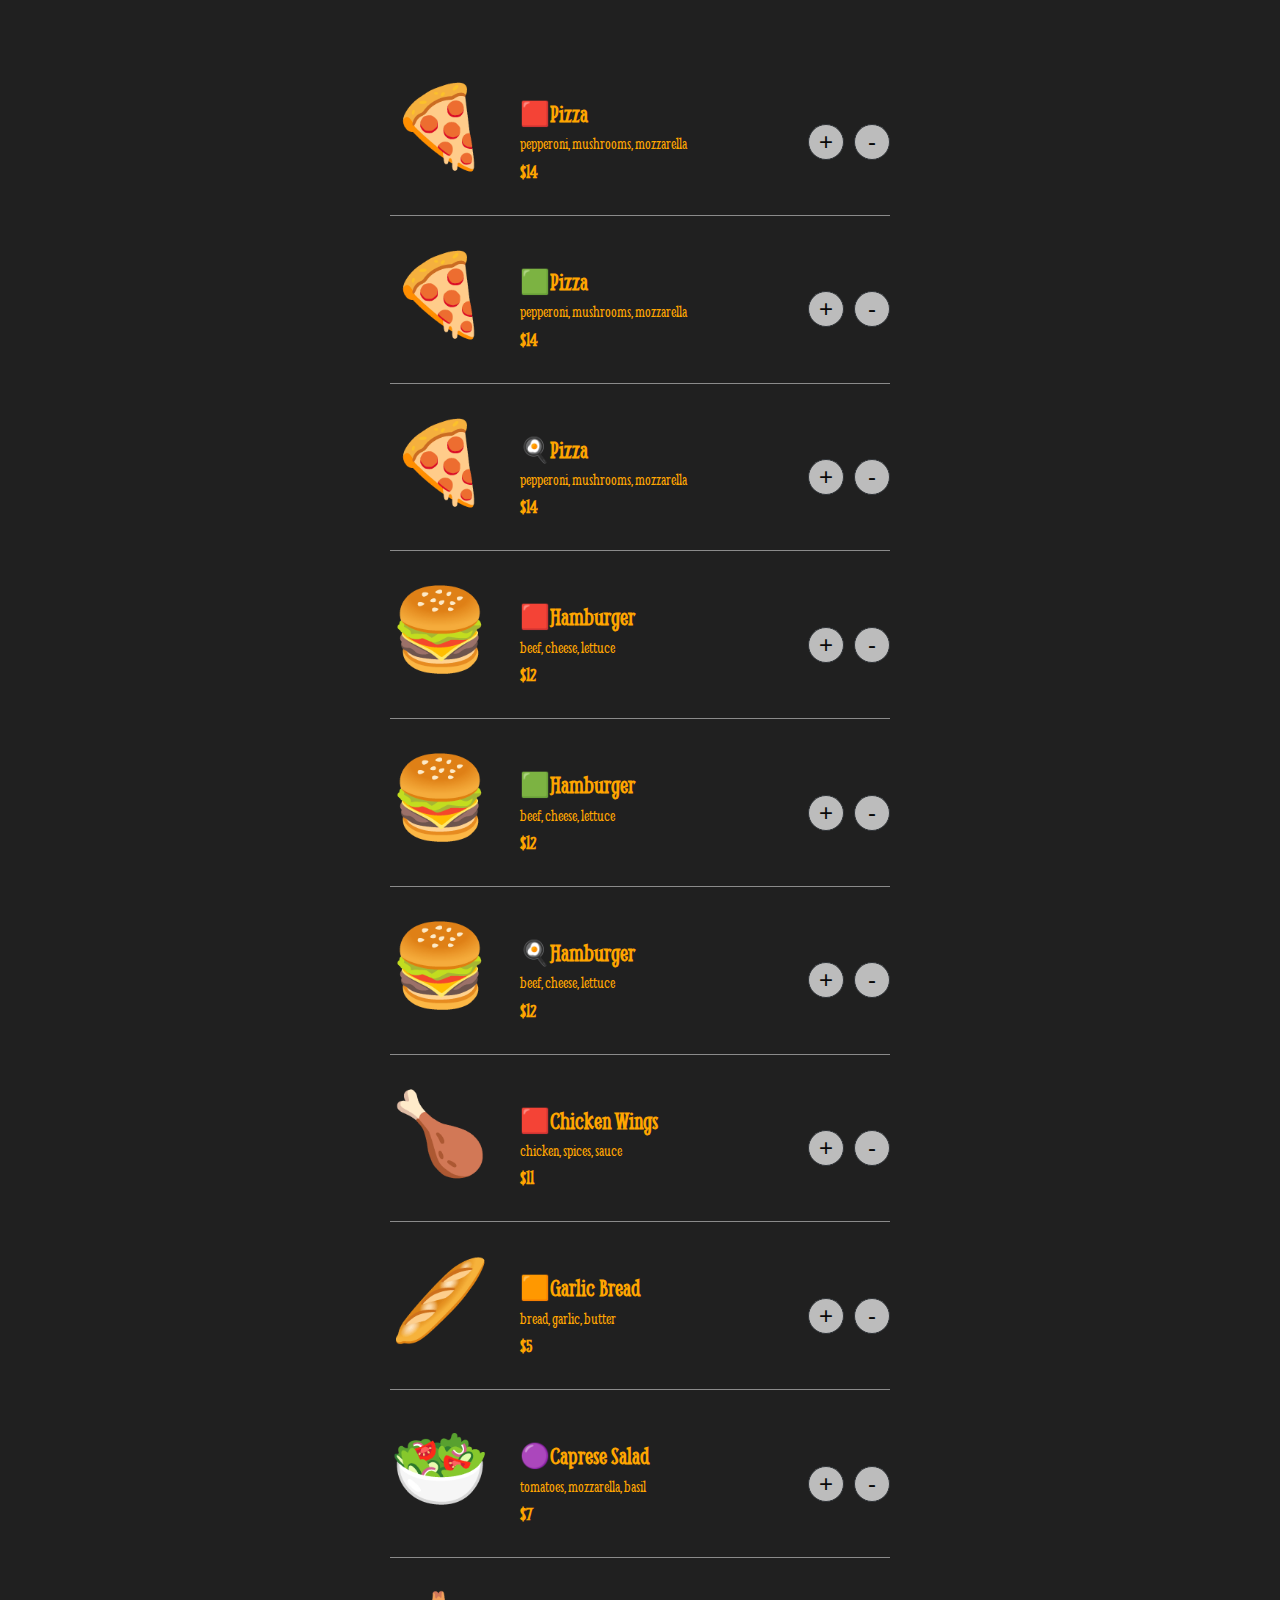
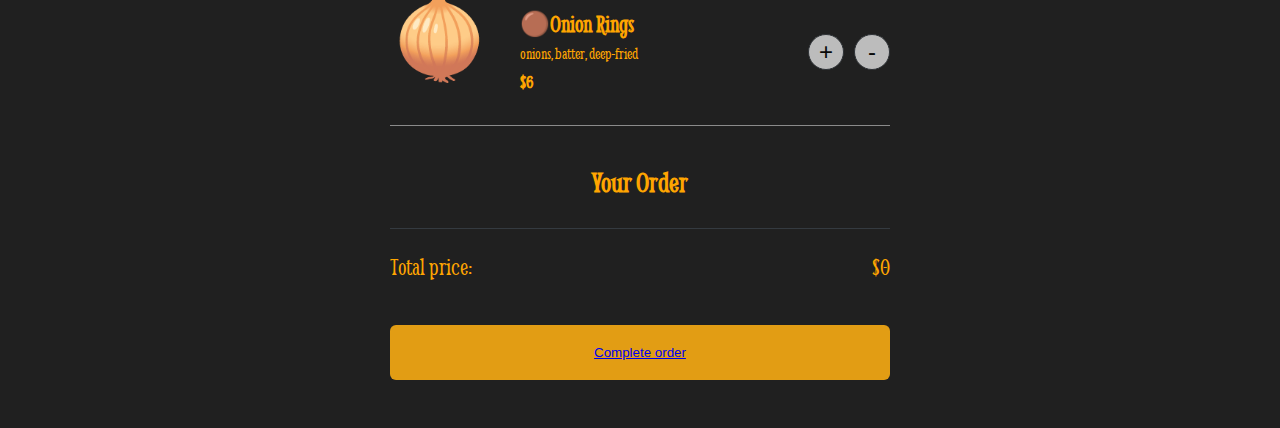
<file: index.html>
<!DOCTYPE html>
<html lang="en">
  <head>
    <meta charset="UTF-8" />
    <meta http-equiv="X-UA-Compatible" content="IE=edge" />
    <meta name="viewport" content="width=device-width, initial-scale=1.0" />
    <link rel="stylesheet" href="index.css" />

    <title>Restaurant Ordering App</title>
  </head>
  <main class="main">
  <section id="menu" class="menu">
    <!-- *menu rendered here  -->
  </section>

<section id="order-container" class="order-container hidden">
    <h3 class="order-title">Your Order</h3>
    <div id="orders" class="hidden">
      <!-- *cart rendered here-->
    </div>
    <div class="total-price">
      <p class="order-name">Total price:</p>
      <p class="order-price" id="order-price">$$$</p>
    </div>
    <button class="complete-order-btn" id="complete-order-btn"><a href="payment.html">Complete order </a>
      </button>
  </section>
</main>

  <script src="index.js" type="module"></script>
</file>
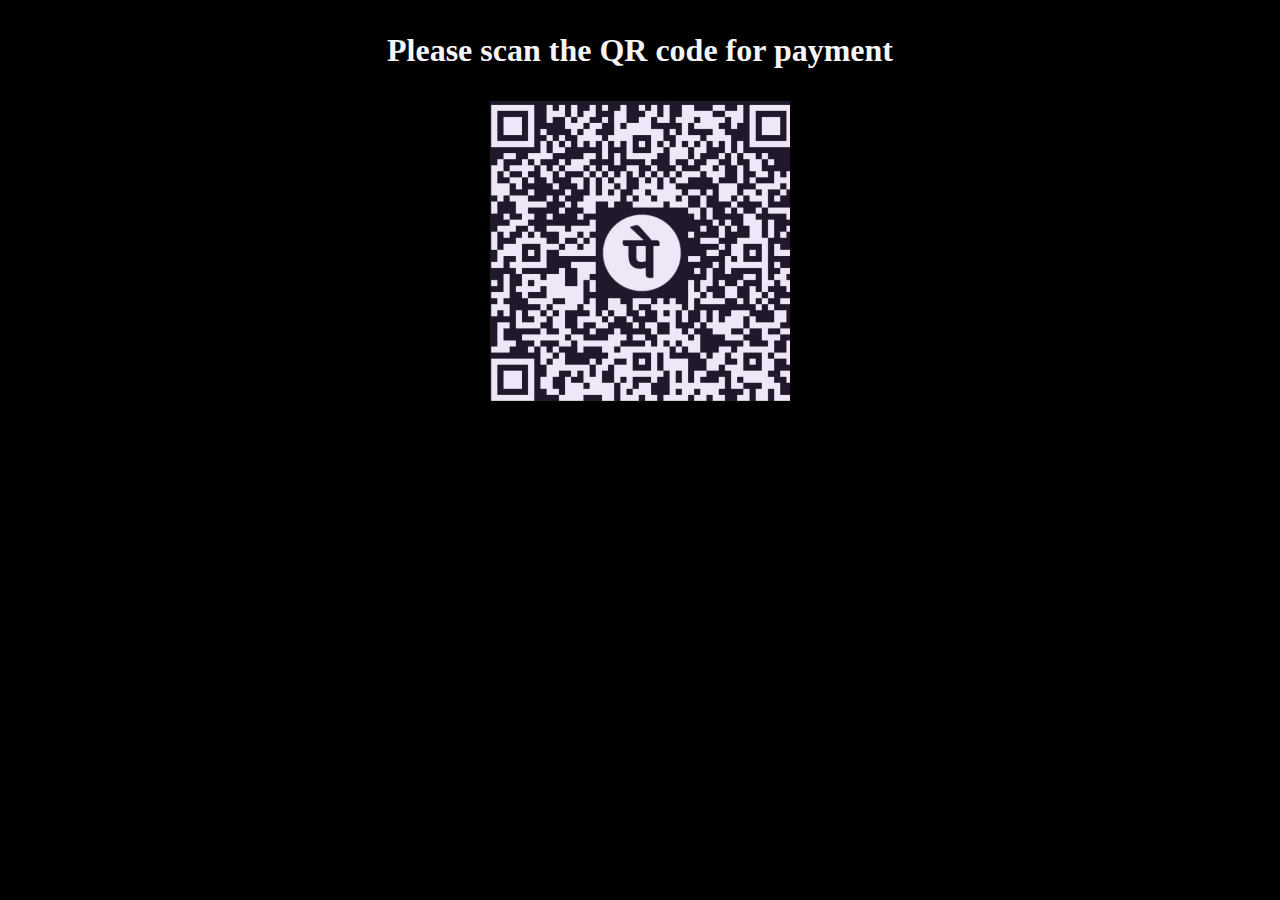
<file: payment.html>
<!DOCTYPE html>
<html>
    <head>
    <title>URL CODE</title>
    <link rel="stylesheet" href="payment.css">

    </head>
    <body>
        <center>
        <h1><P>Please scan the QR code for payment </P></h1>
        <img src="qrcode.jpg" alt="wait for sometime">
        </center>
    </body>
</html>
</file>
<file: index.css>
@import url("https://fonts.googleapis.com/css2?family=Smythe&display=swap");

/* *GENERAL */

body {
  margin: 0;
  padding: 0;
  box-sizing: border-box;
  font-family: "Smythe", cursive;
  background-color: #202020; /* Vibrant Red */
  color: orange; /* Bright Yellow */
  border-color: #000000; /* Black */



}

.header-img {
  width: 100%;
  height: auto;
  object-fit: cover;
}


.main {
  padding: 3em;
  max-width: 500px;
  margin: 0 auto;
}

.details{
  margin-top: 20px;
}


.menu-item {
 
  width: 100%;
  display: flex;
  justify-content: space-between;
  align-content: center;
  gap: 30px;
  border-bottom: 1px solid #8b8b8b;
}

.menu-item-details {
  display: flex;
  gap: 30px;
  padding: 2em 0;
}

.menu-item-emoji {
  font-size: 5rem;
  margin-bottom: px;
}

.menu-item-name {
  margin: 0;
}

.menu-item-ingredients {
  margin: 0.4rem 0;
}

.menu-item-price {
  font-weight: bold;
  font-size: 1.2rem;
  margin: 0;
}

.addm{
  display: flex;
  margin-bottom: 30px;
}
.minus{
  margin-left: 10px;
}


.add-btn {
  height: 1.5em;
  width: 1.5em;
  min-width: 1.5em;
  font-size: 1.5em;
  line-height: 24px;
  border: 1px solid #8b8b8b;
  border: solid 1px #343a40;
  border-radius: 50%;
  background-color: #fff;
  opacity: 0.7;
  cursor: pointer;

  display: flex;
  justify-content: center;
  align-items: center;
  margin-top: 2.1em;
  align-self: center;
}

.add-btn:hover,
.add-btn:focus {
  background-color: #16db99;
  background-color: #343a40;
  color: #fff;
}

.order-title {
  text-align: center;
  font-size: 1.8rem;
}

.order-container {
  margin-top: 40px;
}

.all-items,
.total-price {
  display: flex;
  justify-content: space-between;
}

.order-name,
.order-price {
  font-size: 1.5em;
}

.total-price {
  border-top: 1px solid #343a40;
}
.complete-order-btn {
  display: inline-block;
  padding: 20px 0;
  margin-top: 20px;
  border: #16db99;
  width: 100%;
  background-color: #e29d14;
  color: #fff;
  font-family: Verdana, Geneva, Tahoma, sans-serif;
  cursor: pointer;
  border-radius: 6px;
}

.complete-order-btn:hover {
  opacity: 0.8;
}


.btn-container {
  text-align: right;
}
</file>
<file: payment.css>
body{
    background-color: black;
}
img{
    height: 300px;
    width: 300px;
    text-align: center;
}
h1{
    color: whitesmoke;
}
</file>
